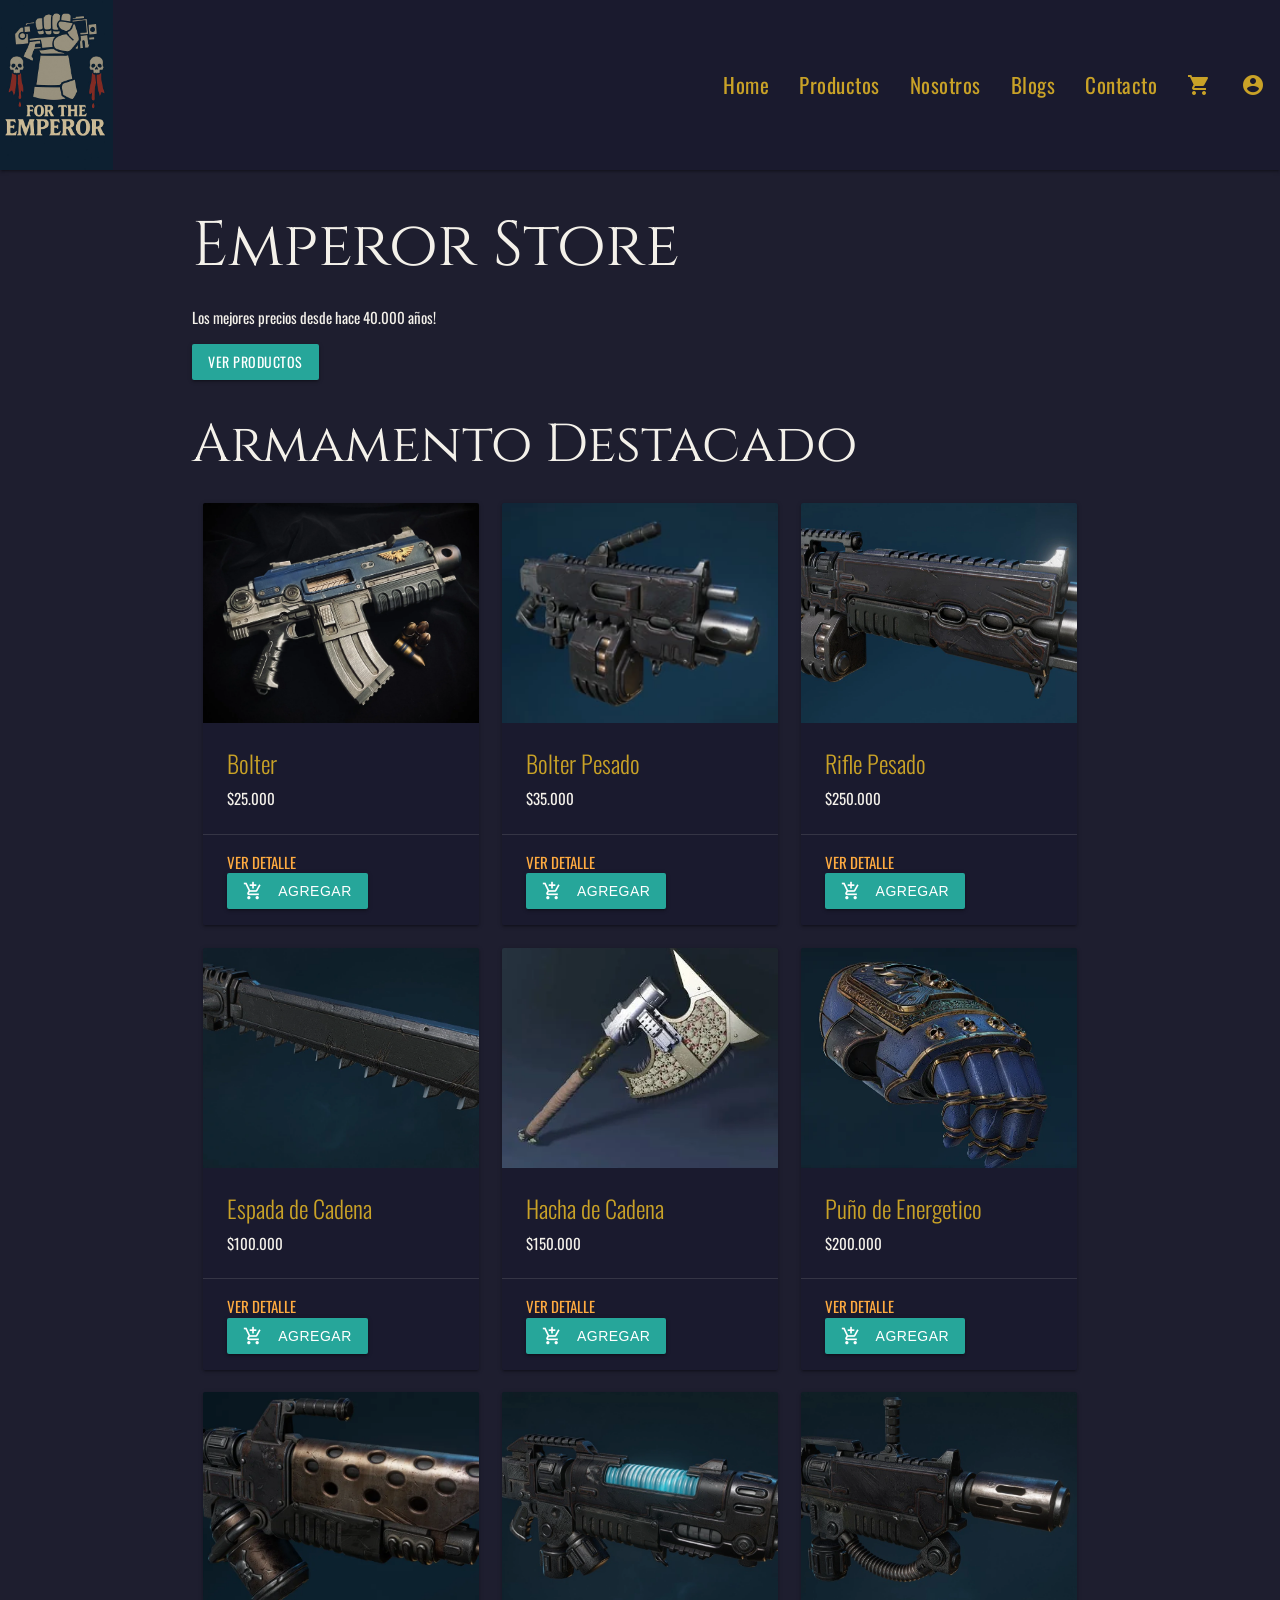
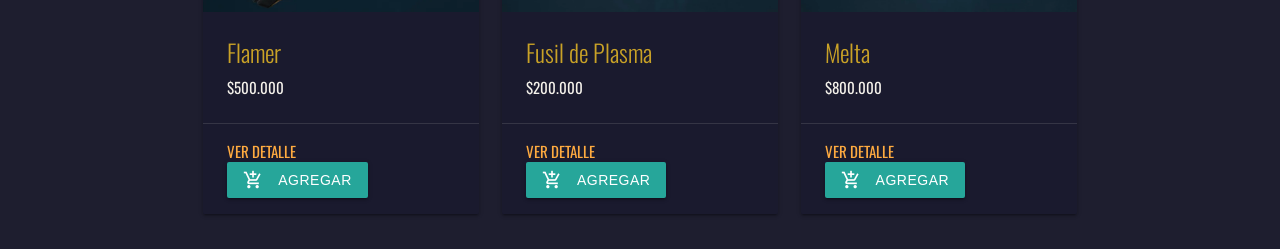
<file: index.html>
<!DOCTYPE html>
<html lang="es">
<head>
    <meta charset="UTF-8">
    <meta name="viewport" content="width=device-width, initial-scale=1.0">
    <title>Emperor Store</title>
    <link rel="stylesheet" href="https://cdnjs.cloudflare.com/ajax/libs/materialize/1.0.0/css/materialize.min.css">
    <link href="https://fonts.googleapis.com/icon?family=Material+Icons" rel="stylesheet">
    <link href="https://fonts.googleapis.com/css2?family=Cinzel:wght@400;700&family=Oswald:wght@400;600&display=swap" rel="stylesheet">
    <link rel="stylesheet" href="estilos/styles.css">
</head>
<body>
    <header>
        <nav>
        <div class="nav-wrapper">
            <a href="index.html" class="brand-logo">
                <img src="img/Logo.jpg" alt="Logo de Emperor Store" class="logo-navbar">
            </a>
            <a href="#" data-target="mobile-nav" class="sidenav-trigger">
                <i class="material-icons">menu</i>
            </a>
            <ul id="nav-mobile" class="right hide-on-med-and-down">
                <li><a href="index.html">Home</a></li>
                <li><a href="productos.html">Productos</a></li>
                <li><a href="nosotros.html">Nosotros</a></li>
                <li><a href="blogs.html">Blogs</a></li>
                <li><a href="contacto.html">Contacto</a></li>
                <li>
                    <a href="carrito.html">
                        <i class="material-icons">shopping_cart</i>
                    </a>
                </li>
                <li id="zona-sesion"><a href="login.html"><i class="material-icons">account_circle</i></a></li>
            </ul>
        </div>
        </nav>
    </header>

    <ul class="sidenav" id="mobile-nav">
        <li><a href="index.html">Home</a></li>
        <li><a href="productos.html">Productos</a></li>
        <li><a href="nosotros.html">Nosotros</a></li>
        <li><a href="blogs.html">Blogs</a></li>
        <li><a href="contacto.html">Contacto</a></li>
        <li><a href="login.html"><i class="material-icons">person</i>Login</a></li>
        <li><a href="carrito.html"><i class="material-icons">shopping_cart</i>Carrito</a></li>
    </ul>

    <main>
        <section class="hero">
            <div class="container">
                <h1>Emperor Store</h1>
                <p>Los mejores precios desde hace 40.000 años!</p>
                <a href="productos.html" class="btn waves-effect waves-light btn-hero">
                    Ver Productos
                </a>
            </div>
        </section>
        <section class="productos-destacados">
            <div class="container">
                <h2>Armamento Destacado</h2>
                <div class="row" id="lista-productos">
                </div>
            </div>
        </section>
    </main>

    <script src="https://cdnjs.cloudflare.com/ajax/libs/materialize/1.0.0/js/materialize.min.js"></script>
    <script src="js/productos.js"></script>
    <script src="js/main.js"></script>
    <script src="js/validaciones.js"></script>
</body>
</html>
</file>
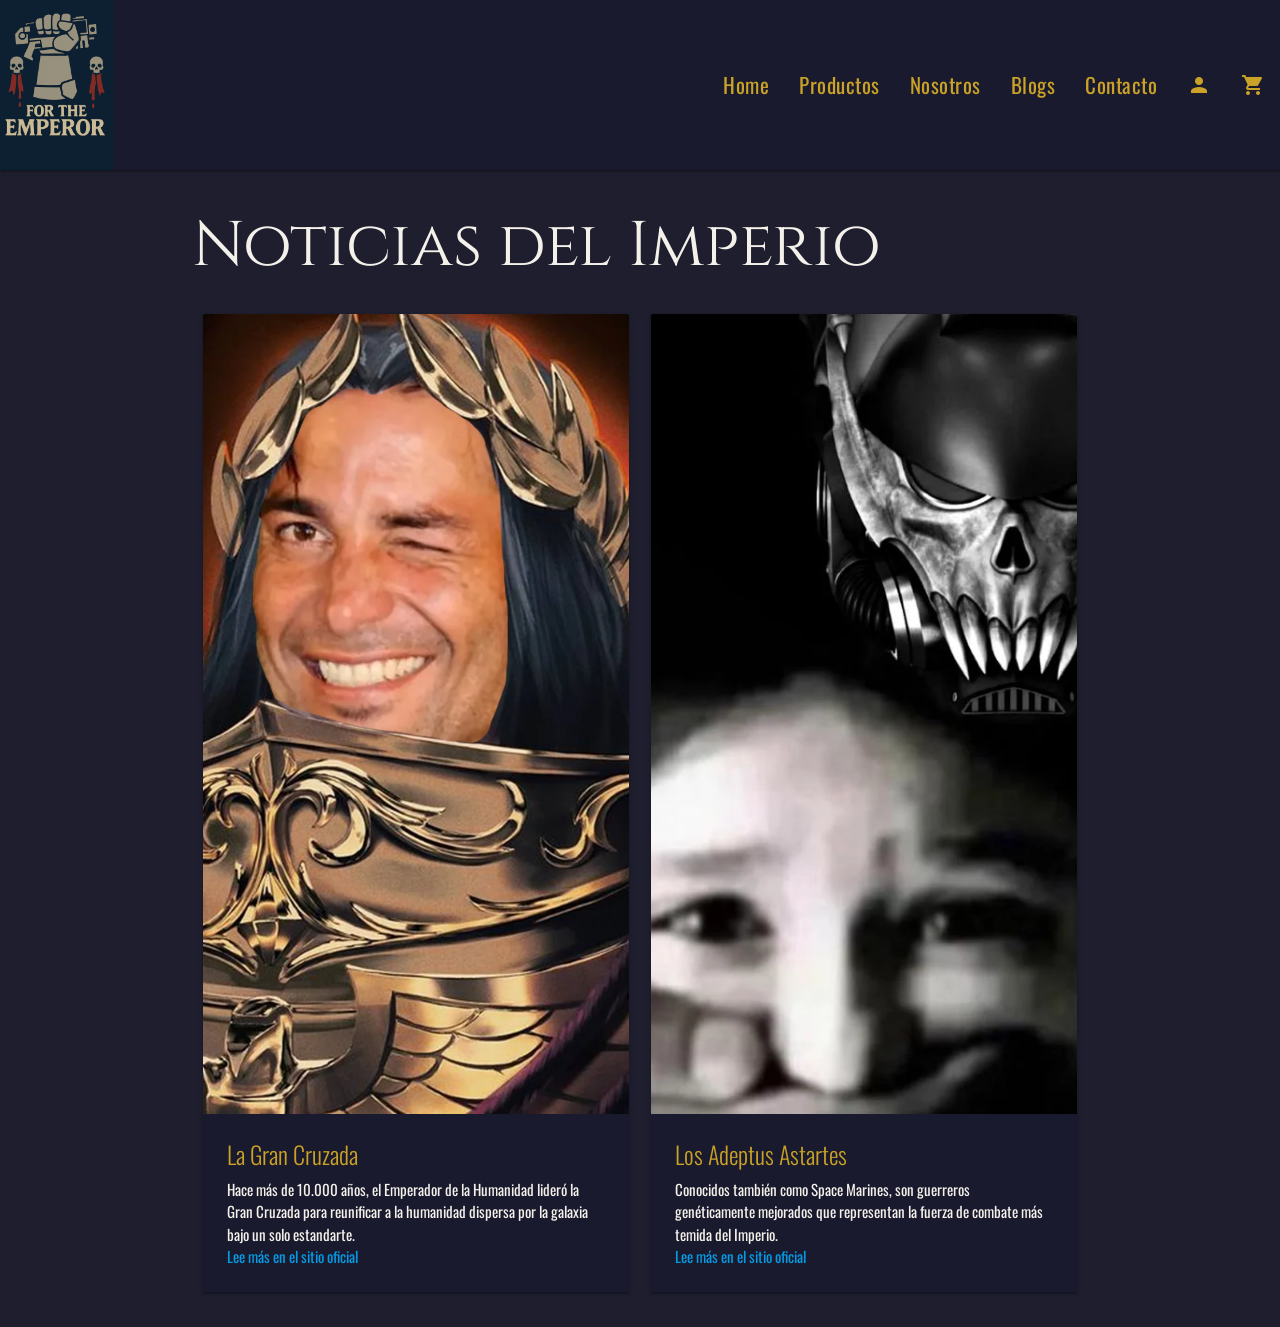
<file: blogs.html>
<!DOCTYPE html>
<html lang="es">
<head>
    <meta charset="UTF-8">
    <meta name="viewport" content="width=device-width, initial-scale=1.0">
    <title>Emperor Store - Blogs</title>
    <link rel="stylesheet" href="https://cdnjs.cloudflare.com/ajax/libs/materialize/1.0.0/css/materialize.min.css">
    <link href="https://fonts.googleapis.com/icon?family=Material+Icons" rel="stylesheet">
    <link href="https://fonts.googleapis.com/css2?family=Cinzel:wght@400;700&family=Oswald:wght@400;600&display=swap" rel="stylesheet">
    <link rel="stylesheet" href="estilos/styles.css">
</head>
<body>
    <header>
        <nav>
        <div class="nav-wrapper">
            <a href="index.html" class="brand-logo">
                <img src="img/Logo.jpg" alt="Logo de Emperor Store" class="logo-navbar">
            </a>
            <a href="#" data-target="mobile-nav" class="sidenav-trigger">
                <i class="material-icons">menu</i>
            </a>
            <ul id="nav-mobile" class="right hide-on-med-and-down">
                <li><a href="index.html">Home</a></li>
                <li><a href="productos.html">Productos</a></li>
                <li><a href="nosotros.html">Nosotros</a></li>
                <li><a href="blogs.html">Blogs</a></li>
                <li><a href="contacto.html">Contacto</a></li>
                <li>
                    <a href="login.html">
                        <i class="material-icons">person</i>
                    </a>
                </li>
                <li>
                    <a href="carrito.html">
                        <i class="material-icons">shopping_cart</i>
                    </a>
                </li>
            </ul>
        </div>
        </nav>
    </header>

    <ul class="sidenav" id="mobile-nav">
        <li><a href="index.html">Home</a></li>
        <li><a href="productos.html">Productos</a></li>
        <li><a href="nosotros.html">Nosotros</a></li>
        <li><a href="blogs.html">Blogs</a></li>
        <li><a href="contacto.html">Contacto</a></li>
        <li><a href="login.html"><i class="material-icons">person</i>Login</a></li>
        <li><a href="carrito.html"><i class="material-icons">shopping_cart</i>Carrito</a></li>
    </ul>

<main>
    <section class="blogs-container">
    <div class="container">
        <h1>Noticias del Imperio</h1>
        <div class="row">

        <div class="col s12 m6">
            <div class="card card-blog">
            <div class="card-image">
                <img src="img/Emperador.webp" alt="La Gran Cruzada">
            </div>
            <div class="card-content">
                <span class="card-title">La Gran Cruzada</span>
                <p>
                Hace más de 10.000 años, el Emperador de la Humanidad lideró la Gran Cruzada
                para reunificar a la humanidad dispersa por la galaxia bajo un solo estandarte.
                </p>
                <a href="https://warhammer40000.com/" target="_blank" rel="noopener noreferrer">
                Lee más en el sitio oficial
                </a>
            </div>
            </div>
        </div>

        <div class="col s12 m6">
            <div class="card card-blog">
            <div class="card-image">
                <img src="img/SHHHH.webp" alt="Los Adeptus Astartes">
            </div>
            <div class="card-content">
                <span class="card-title">Los Adeptus Astartes</span>
                <p>
                Conocidos también como Space Marines, son guerreros genéticamente mejorados
                que representan la fuerza de combate más temida del Imperio.
                </p>
                <a href="https://warhammer40000.com/" target="_blank" rel="noopener noreferrer">
                Lee más en el sitio oficial
                </a>
            </div>
            </div>
        </div>

        </div>
    </div>
    </section>
</main>

    <script src="https://cdnjs.cloudflare.com/ajax/libs/materialize/1.0.0/js/materialize.min.js"></script>
    <script src="js/main.js"></script>
</body>
</html>
</file>
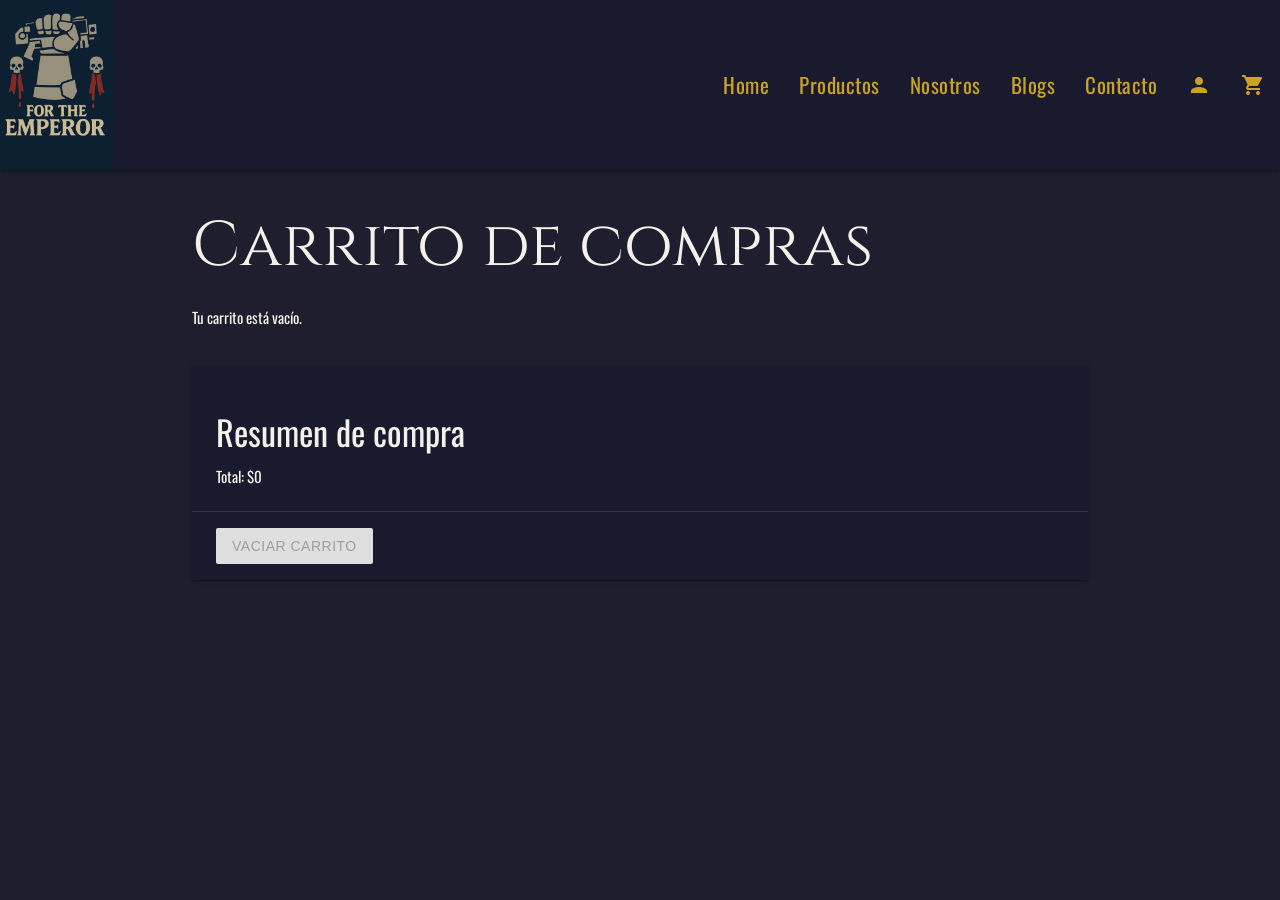
<file: carrito.html>
<!DOCTYPE html>
<html lang="es">
<head>
    <meta charset="UTF-8">
    <meta name="viewport" content="width=device-width, initial-scale=1.0">
    <title>Carrito - Emperor Store</title>
    <link rel="stylesheet" href="https://cdnjs.cloudflare.com/ajax/libs/materialize/1.0.0/css/materialize.min.css">
    <link href="https://fonts.googleapis.com/icon?family=Material+Icons" rel="stylesheet">
    <link href="https://fonts.googleapis.com/css2?family=Cinzel:wght@400;700&family=Oswald:wght@400;600&display=swap" rel="stylesheet">
    <link rel="stylesheet" href="estilos/styles.css">
</head>
<body>
    <header>
        <nav>
        <div class="nav-wrapper">
            <a href="index.html" class="brand-logo">
                <img src="img/Logo.jpg" alt="Logo de Emperor Store" class="logo-navbar">
            </a>
            <a href="#" data-target="mobile-nav" class="sidenav-trigger">
                <i class="material-icons">menu</i>
            </a>
            <ul id="nav-mobile" class="right hide-on-med-and-down">
                <li><a href="index.html">Home</a></li>
                <li><a href="productos.html">Productos</a></li>
                <li><a href="nosotros.html">Nosotros</a></li>
                <li><a href="blogs.html">Blogs</a></li>
                <li><a href="contacto.html">Contacto</a></li>
                <li>
                    <a href="login.html">
                        <i class="material-icons">person</i>
                    </a>
                </li>
                <li>
                    <a href="carrito.html">
                        <i class="material-icons">shopping_cart</i>
                    </a>
                </li>
            </ul>
        </div>
    </nav>
</header>
<ul class="sidenav" id="mobile-nav">
    <li><a href="index.html">Home</a></li>
    <li><a href="productos.html">Productos</a></li>
    <li><a href="nosotros.html">Nosotros</a></li>
    <li><a href="blogs.html">Blogs</a></li>
    <li><a href="contacto.html">Contacto</a></li>
    <li>
        <a href="login.html">
            <i class="material-icons">person</i>
            Login
        </a>
    </li>
    <li>
        <a href="carrito.html">
            <i class="material-icons">shopping_cart</i>
            Carrito
        </a>
    </li>

</ul>
    <main class = "container">
        <h1>Carrito de compras</h1> 
            <div id="carrito-contenido">
                <p>Tu carrito está vacío.</p>
            </div>
            <section class="section">
                <div class="card">
                    <div class="card-content">
                        <h4>Resumen de compra</h4>
                        <p>
                            Total:
                            $<span id="total">0</span>
                        </p>
                    </div>
                    <div class="card-action">
                        <button class="btn red" id="vaciar-carrito">
                            Vaciar carrito
                        </button>
                    </div>
                </div>
            </section>
    </main>
    <script src="https://cdnjs.cloudflare.com/ajax/libs/materialize/1.0.0/js/materialize.min.js"></script>
    <script src="js/main.js"></script>
    <script src="js/carrito.js"></script>
</body>
</html>
</file>
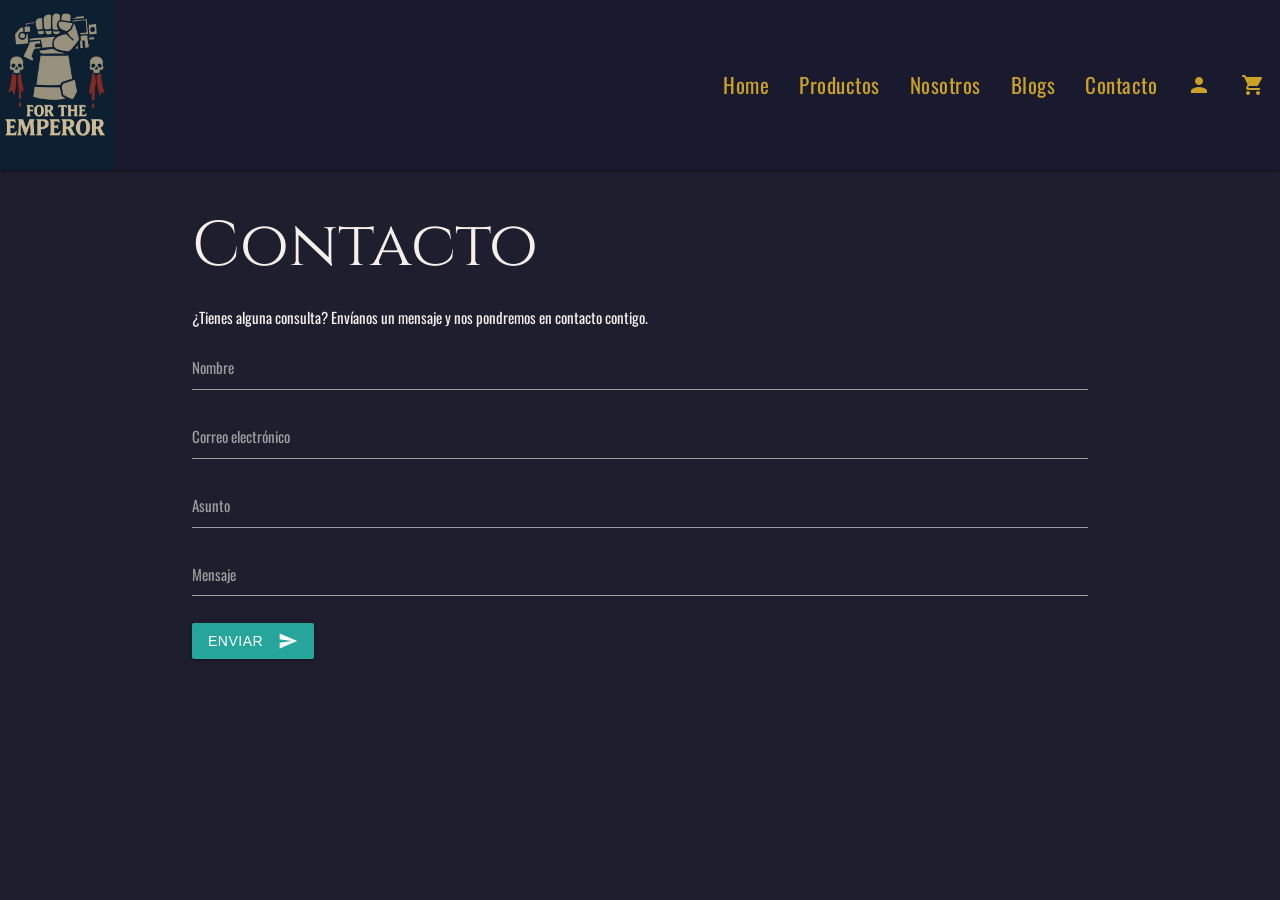
<file: contacto.html>
<!DOCTYPE html>
<html lang="es">
<head>
    <meta charset="UTF-8">
    <meta name="viewport" content="width=device-width, initial-scale=1.0">
    <title>Contacto - Emperor Store</title>
    <link rel="stylesheet" href="https://cdnjs.cloudflare.com/ajax/libs/materialize/1.0.0/css/materialize.min.css">
    <link href="https://fonts.googleapis.com/icon?family=Material+Icons" rel="stylesheet">
    <link href="https://fonts.googleapis.com/css2?family=Cinzel:wght@400;700&family=Oswald:wght@400;600&display=swap" rel="stylesheet">
    <link rel="stylesheet" href="estilos/styles.css">
</head>
<body>
    <header>
        <nav>
            <div class="nav-wrapper">
                <a href="index.html" class="brand-logo">
                    <img src="img/Logo.jpg"
                        alt="Logo de Emperor Store"
                        class="logo-navbar">
                </a>
                <a href="#"
                    data-target="mobile-nav"
                    class="sidenav-trigger">
                    <i class="material-icons">menu</i>
                </a>
                <ul id="nav-mobile"
                    class="right hide-on-med-and-down">
                    <li><a href="index.html">Home</a></li>
                    <li><a href="productos.html">Productos</a></li>
                    <li><a href="nosotros.html">Nosotros</a></li>
                    <li><a href="blogs.html">Blogs</a></li>
                    <li><a href="contacto.html">Contacto</a></li>
                    <li>
                        <a href="login.html">
                            <i class="material-icons">person</i>
                        </a>
                    </li>
                    <li>
                        <a href="carrito.html">
                            <i class="material-icons">shopping_cart</i>
                        </a>
                    </li>
                </ul>
            </div>
        </nav>
    </header>
    <ul class="sidenav" id="mobile-nav">
        <li><a href="index.html">Home</a></li>
        <li><a href="productos.html">Productos</a></li>
        <li><a href="nosotros.html">Nosotros</a></li>
        <li><a href="blogs.html">Blogs</a></li>
        <li><a href="contacto.html">Contacto</a></li>
        <li>
            <a href="login.html">
                <i class="material-icons">person</i>
                Login
            </a>
        </li>
        <li>
            <a href="carrito.html">
                <i class="material-icons">shopping_cart</i>
                Carrito
            </a>
        </li>
    </ul>
    <main class="container contacto-section">
        <h1>Contacto</h1>
        <p>
            ¿Tienes alguna consulta? Envíanos un mensaje y nos pondremos
            en contacto contigo.
        </p>
        <form id="form-contacto" class="contacto-card">
            <div class="input-field">
                <input id="nombre" type="text" required>
                <label for="nombre">Nombre</label>
            </div>
            <div class="input-field">
                <input id="correo" type="email" required>
                <label for="correo">Correo electrónico</label>
            </div>
            <div class="input-field">
                <input id="asunto" type="text" required>
                <label for="asunto">Asunto</label>
            </div>
            <div class="input-field">
                <textarea id="mensaje" class="materialize-textarea" required></textarea>
                <label for="mensaje">Mensaje</label>
            </div>
            <button
                class="btn waves-effect waves-light"
                type="submit">
                Enviar
                <i class="material-icons right">send</i>
            </button>
        </form>
    </main>
    <script
        src="https://cdnjs.cloudflare.com/ajax/libs/materialize/1.0.0/js/materialize.min.js">
    </script>
    <script src="js/main.js"></script>
    <script src="js/contacto.js"></script>
</body>
</html>
</file>
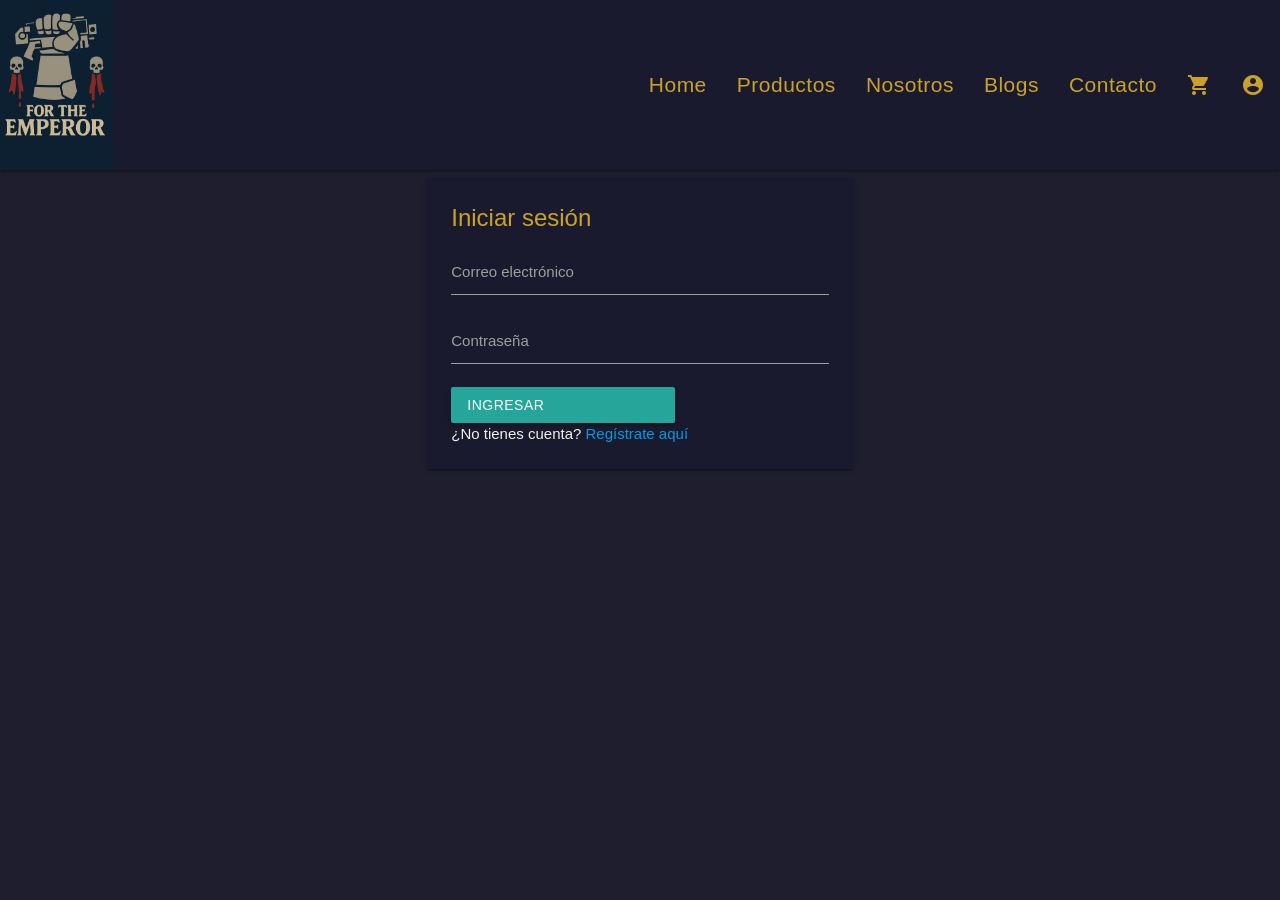
<file: login.html>
<!DOCTYPE html>
<html lang="es">
<head>
    <meta charset="UTF-8">
    <meta name="viewport" content="width=device-width, initial-scale=1.0">
    <title>Iniciar sesión - Emperor Store</title>
    <link rel="stylesheet" href="https://cdnjs.cloudflare.com/ajax/libs/materialize/1.0.0/css/materialize.min.css">
    <link href="https://fonts.googleapis.com/icon?family=Material+Icons" rel="stylesheet">
    <link rel="stylesheet" href="estilos/styles.css">
</head>
<body>
    <header>
        <nav>
        <div class="nav-wrapper">
            <a href="index.html" class="brand-logo">
                <img src="img/Logo.jpg" alt="Logo de Emperor Store" class="logo-navbar">
            </a>
            <ul id="nav-mobile" class="right hide-on-med-and-down">
                <li><a href="index.html">Home</a></li>
                <li><a href="productos.html">Productos</a></li>
                <li><a href="nosotros.html">Nosotros</a></li>
                <li><a href="blogs.html">Blogs</a></li>
                <li><a href="contacto.html">Contacto</a></li>
                <li><a href="carrito.html"><i class="material-icons">shopping_cart</i></a></li>
                <li id="zona-sesion"><a href="login.html"><i class="material-icons">account_circle</i></a></li>
            </ul>
        </div>
        </nav>
    </header>

    <main>
        <section class="auth-section">
            <div class="container">
                <div class="row">
                    <div class="col s12 m8 offset-m2 l6 offset-l3">
                        <div class="card auth-card">
                            <div class="card-content">
                                <span class="card-title">Iniciar sesión</span>
                                <p id="mensaje-login" class="mensaje-error"></p>

                                <form id="form-login">
                                    <div class="input-field">
                                        <input id="login-email" type="email" required>
                                        <label for="login-email">Correo electrónico</label>
                                    </div>

                                    <div class="input-field">
                                        <input id="login-password" type="password" required>
                                        <label for="login-password">Contraseña</label>
                                    </div>

                                    <button type="submit" class="btn waves-effect waves-light auth-btn">
                                        Ingresar
                                        <i class="material-icons right">login</i>
                                    </button>
                                </form>

                                <p class="auth-link">
                                    ¿No tienes cuenta? <a href="registro.html">Regístrate aquí</a>
                                </p>
                            </div>
                        </div>
                    </div>
                </div>
            </div>
        </section>
    </main>

    <script src="https://cdnjs.cloudflare.com/ajax/libs/materialize/1.0.0/js/materialize.min.js"></script>
    <script src="js/validaciones.js"></script>
</body>
</html>
</file>
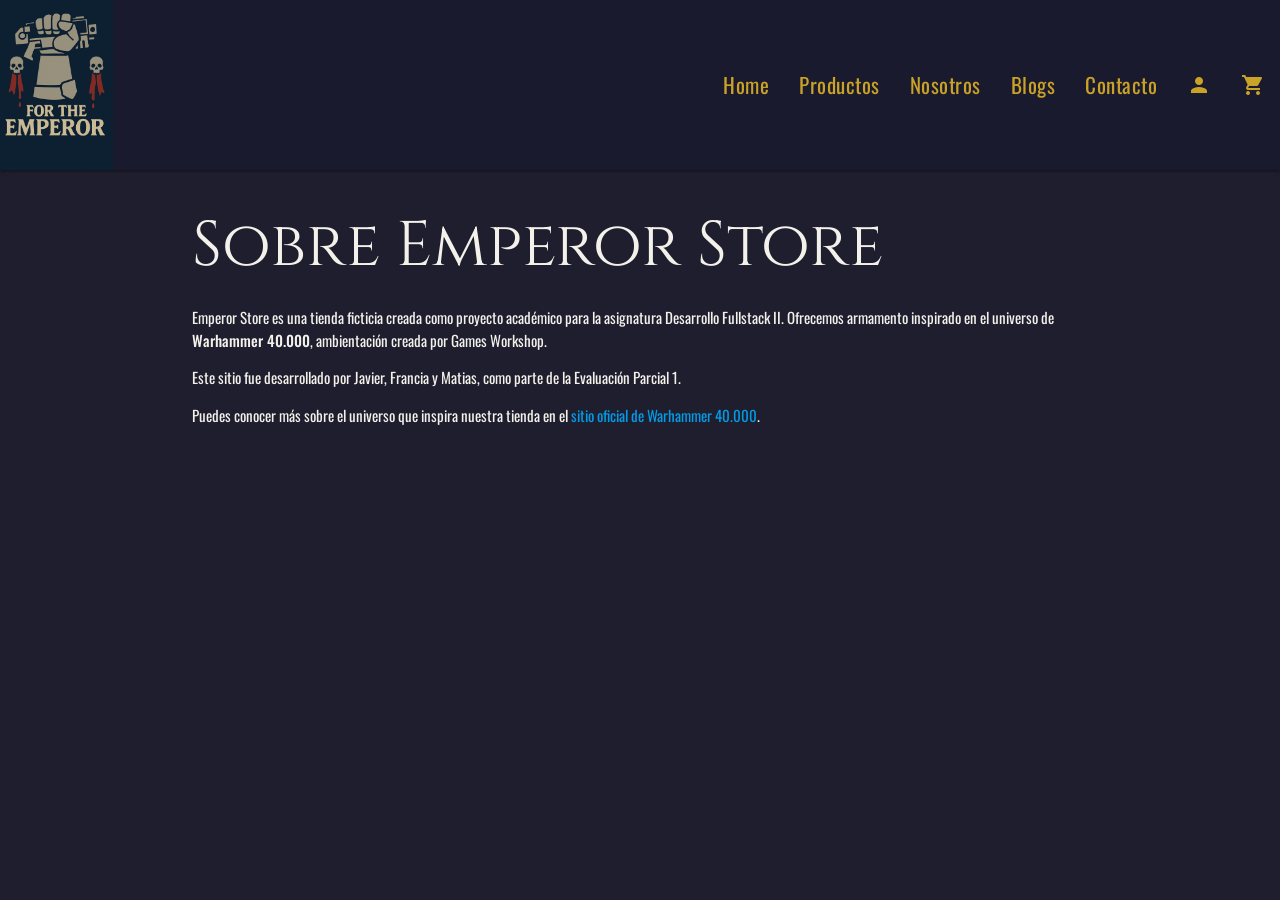
<file: nosotros.html>
<!DOCTYPE html>
<html lang="es">
<head>
    <meta charset="UTF-8">
    <meta name="viewport" content="width=device-width, initial-scale=1.0">
    <title>Emperor Store - Nosotros</title>
    <link rel="stylesheet" href="https://cdnjs.cloudflare.com/ajax/libs/materialize/1.0.0/css/materialize.min.css">
    <link href="https://fonts.googleapis.com/icon?family=Material+Icons" rel="stylesheet">
    <link href="https://fonts.googleapis.com/css2?family=Cinzel:wght@400;700&family=Oswald:wght@400;600&display=swap" rel="stylesheet">
    <link rel="stylesheet" href="estilos/styles.css">
</head>
<body>
    <header>
        <nav>
        <div class="nav-wrapper">
            <a href="index.html" class="brand-logo">
                <img src="img/Logo.jpg" alt="Logo de Emperor Store" class="logo-navbar">
            </a>
            <a href="#" data-target="mobile-nav" class="sidenav-trigger">
                <i class="material-icons">menu</i>
            </a>
            <ul id="nav-mobile" class="right hide-on-med-and-down">
                <li><a href="index.html">Home</a></li>
                <li><a href="productos.html">Productos</a></li>
                <li><a href="nosotros.html">Nosotros</a></li>
                <li><a href="blogs.html">Blogs</a></li>
                <li><a href="contacto.html">Contacto</a></li>
                <li>
                    <a href="login.html">
                        <i class="material-icons">person</i>
                    </a>
                </li>
                <li>
                    <a href="carrito.html">
                        <i class="material-icons">shopping_cart</i>
                    </a>
                </li>
            </ul>
        </div>
        </nav>
    </header>

    <ul class="sidenav" id="mobile-nav">
        <li><a href="index.html">Home</a></li>
        <li><a href="productos.html">Productos</a></li>
        <li><a href="nosotros.html">Nosotros</a></li>
        <li><a href="blogs.html">Blogs</a></li>
        <li><a href="contacto.html">Contacto</a></li>
        <li><a href="login.html"><i class="material-icons">person</i>Login</a></li>
        <li><a href="carrito.html"><i class="material-icons">shopping_cart</i>Carrito</a></li>
    </ul>

<main>
    <section class="nosotros-container">
    <div class="container">
        <h1>Sobre Emperor Store</h1>
        <p>
        Emperor Store es una tienda ficticia creada como proyecto académico para la asignatura
        Desarrollo Fullstack II. Ofrecemos armamento inspirado en el universo de
        <strong>Warhammer 40.000</strong>, ambientación creada por Games Workshop.
        </p>
        <p>
        Este sitio fue desarrollado por Javier, Francia y Matias, como parte de la Evaluación Parcial 1.
        </p>
        <p>
        Puedes conocer más sobre el universo que inspira nuestra tienda en el
        <a href="https://warhammer40000.com/" target="_blank" rel="noopener noreferrer">sitio oficial de Warhammer 40.000</a>.
        </p>
    </div>
    </section>
</main>

    <script src="https://cdnjs.cloudflare.com/ajax/libs/materialize/1.0.0/js/materialize.min.js"></script>
    <script src="js/main.js"></script>
</body>
</html>
</file>
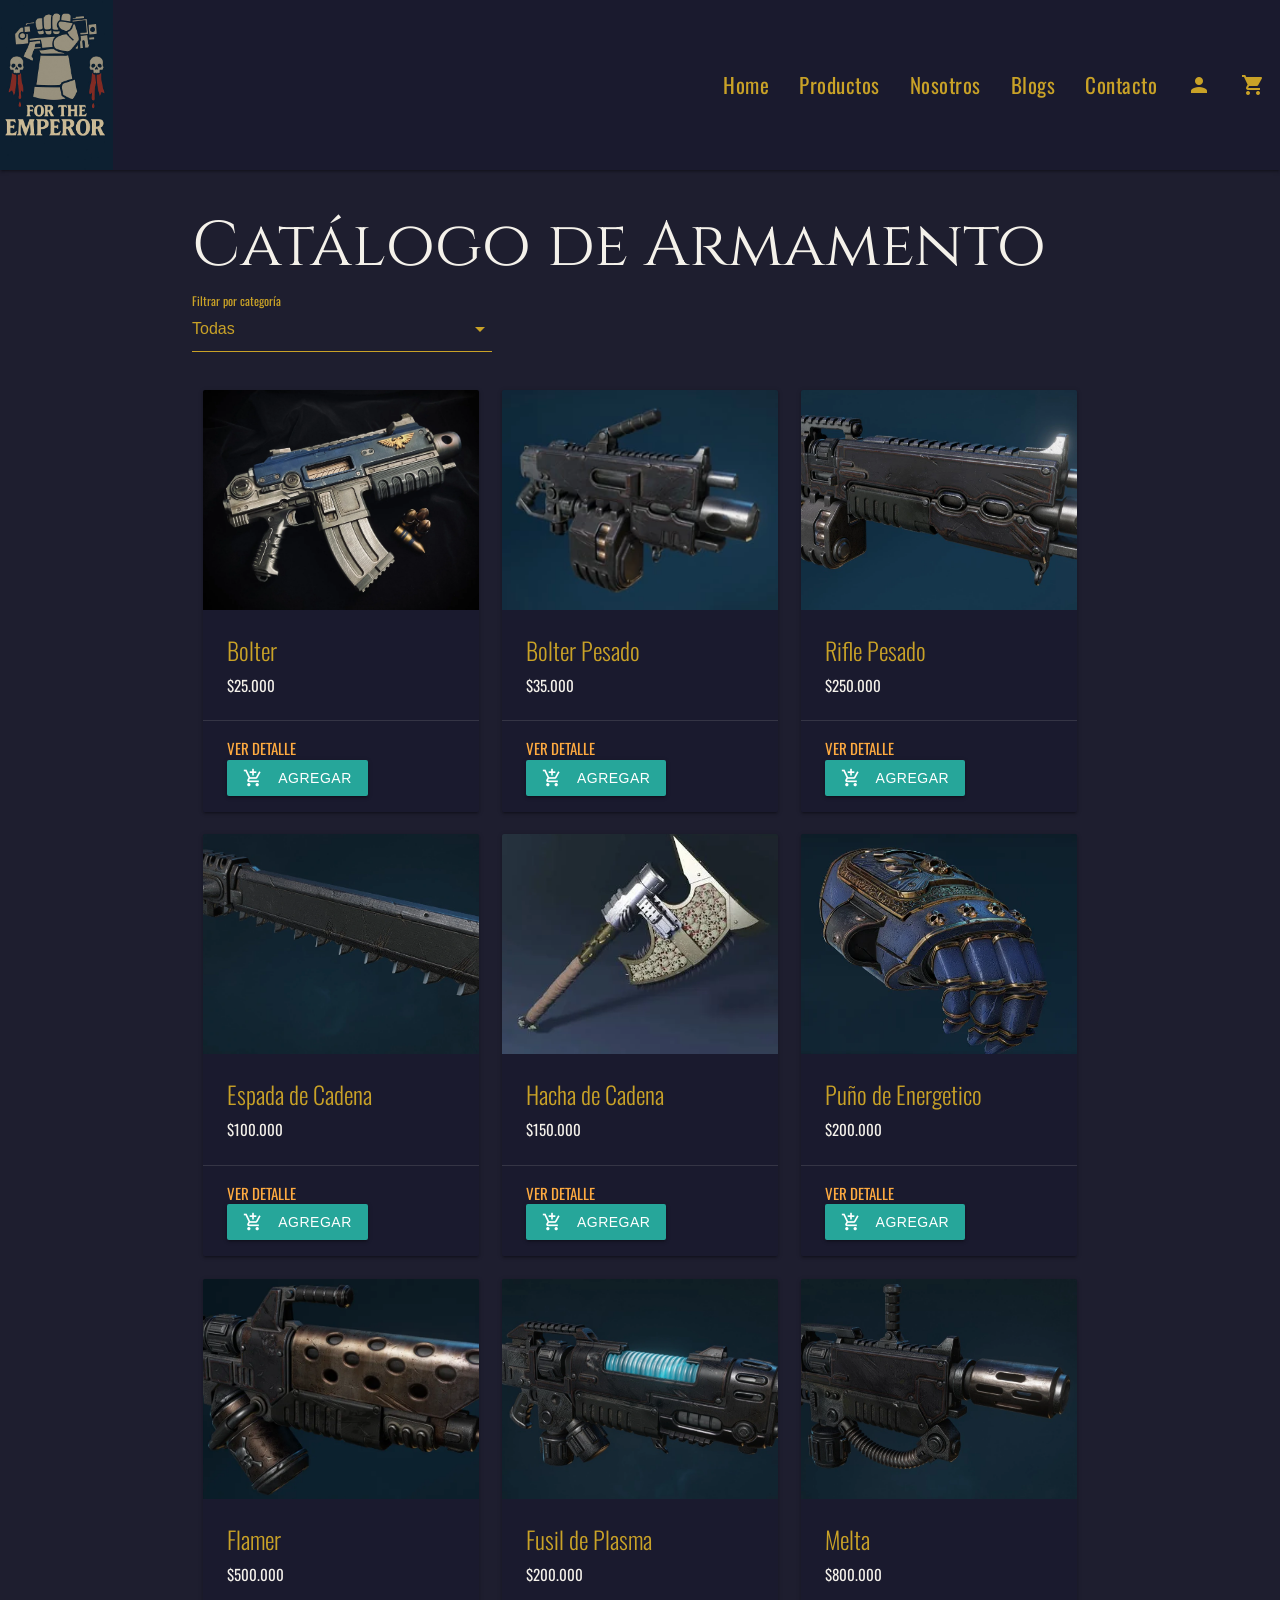
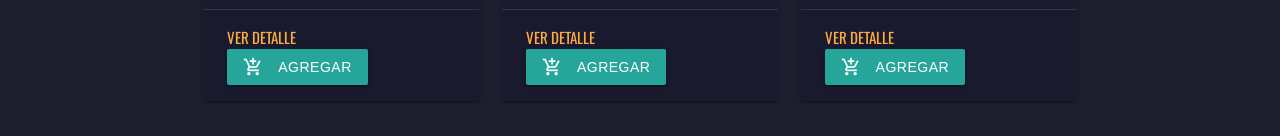
<file: productos.html>
<!DOCTYPE html>
<html lang="es">
<head>
    <meta charset="UTF-8">
    <meta name="viewport" content="width=device-width, initial-scale=1.0">
    <title>Emperor Store - Productos</title>
    <link rel="stylesheet" href="https://cdnjs.cloudflare.com/ajax/libs/materialize/1.0.0/css/materialize.min.css">
    <link href="https://fonts.googleapis.com/icon?family=Material+Icons" rel="stylesheet">
    <link href="https://fonts.googleapis.com/css2?family=Cinzel:wght@400;700&family=Oswald:wght@400;600&display=swap" rel="stylesheet">
    <link rel="stylesheet" href="estilos/styles.css">
</head>
<body>
    <header>
        <nav>
        <div class="nav-wrapper">
            <a href="index.html" class="brand-logo">
                <img src="img/Logo.jpg" alt="Logo de Emperor Store" class="logo-navbar">
            </a>
            <a href="#" data-target="mobile-nav" class="sidenav-trigger">
                <i class="material-icons">menu</i>
            </a>
            <ul id="nav-mobile" class="right hide-on-med-and-down">
                <li><a href="index.html">Home</a></li>
                <li><a href="productos.html">Productos</a></li>
                <li><a href="nosotros.html">Nosotros</a></li>
                <li><a href="blogs.html">Blogs</a></li>
                <li><a href="contacto.html">Contacto</a></li>
                <li>
                    <a href="login.html">
                        <i class="material-icons">person</i>
                    </a>
                </li>
                <li>
                    <a href="carrito.html">
                        <i class="material-icons">shopping_cart</i>
                    </a>
                </li>
            </ul>
        </div>
        </nav>
    </header>

    <ul class="sidenav" id="mobile-nav">
        <li><a href="index.html">Home</a></li>
        <li><a href="productos.html">Productos</a></li>
        <li><a href="nosotros.html">Nosotros</a></li>
        <li><a href="blogs.html">Blogs</a></li>
        <li><a href="contacto.html">Contacto</a></li>
        <li><a href="login.html"><i class="material-icons">person</i>Login</a></li>
        <li><a href="carrito.html"><i class="material-icons">shopping_cart</i>Carrito</a></li>
    </ul>

    <main>
    <section class="productos-container">
    <div class="container">
        <h1>Catálogo de Armamento</h1>

        <div class="filtros">
            <div class="input-field">
            <select id="filtro-categoria">
                <option value="todas" selected>Todas</option>
                <option value="Armas de Fuego">Armas de Fuego</option>
                <option value="Armas cuerpo a cuerpo">Cuerpo a Cuerpo</option>
                <option value="Armas de Apoyo">Armas de Apoyo</option>
            </select>
            <label>Filtrar por categoría</label>
            </div>
        </div>
        <div class="row" id="lista-productos">
        </div>
    </div>
    </section>
</main>

    <script src="https://cdnjs.cloudflare.com/ajax/libs/materialize/1.0.0/js/materialize.min.js"></script>
    <script src="js/productos.js"></script>
    <script src="js/main.js"></script>
</body>
</html>
</file>
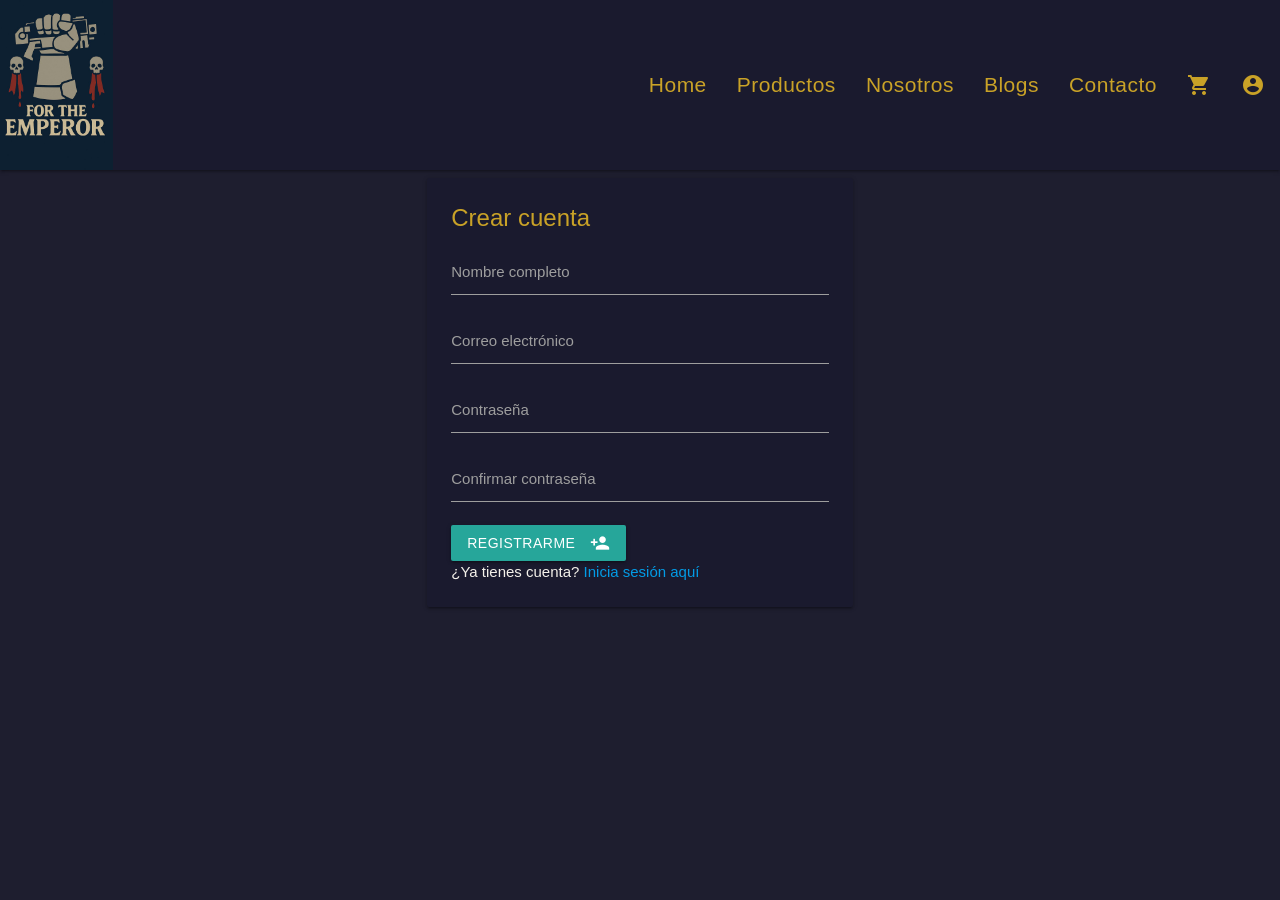
<file: registro.html>
<!DOCTYPE html>
<html lang="es">
<head>
    <meta charset="UTF-8">
    <meta name="viewport" content="width=device-width, initial-scale=1.0">
    <title>Crear cuenta - Emperor Store</title>
    <link rel="stylesheet" href="https://cdnjs.cloudflare.com/ajax/libs/materialize/1.0.0/css/materialize.min.css">
    <link href="https://fonts.googleapis.com/icon?family=Material+Icons" rel="stylesheet">
    <link rel="stylesheet" href="estilos/styles.css">
</head>
<body>
    <header>
        <nav>
        <div class="nav-wrapper">
            <a href="index.html" class="brand-logo">
                <img src="img/Logo.jpg" alt="Logo de Emperor Store" class="logo-navbar">
            </a>
            <ul id="nav-mobile" class="right hide-on-med-and-down">
                <li><a href="index.html">Home</a></li>
                <li><a href="productos.html">Productos</a></li>
                <li><a href="nosotros.html">Nosotros</a></li>
                <li><a href="blogs.html">Blogs</a></li>
                <li><a href="contacto.html">Contacto</a></li>
                <li><a href="carrito.html"><i class="material-icons">shopping_cart</i></a></li>
                <li id="zona-sesion"><a href="login.html"><i class="material-icons">account_circle</i></a></li>
            </ul>
        </div>
        </nav>
    </header>

    <main>
        <section class="auth-section">
            <div class="container">
                <div class="row">
                    <div class="col s12 m8 offset-m2 l6 offset-l3">
                        <div class="card auth-card">
                            <div class="card-content">
                                <span class="card-title">Crear cuenta</span>
                                <p id="mensaje-registro" class="mensaje-error"></p>

                                <form id="form-registro">
                                    <div class="input-field">
                                        <input id="registro-nombre" type="text" required>
                                        <label for="registro-nombre">Nombre completo</label>
                                    </div>

                                    <div class="input-field">
                                        <input id="registro-email" type="email" required>
                                        <label for="registro-email">Correo electrónico</label>
                                    </div>

                                    <div class="input-field">
                                        <input id="registro-password" type="password" required>
                                        <label for="registro-password">Contraseña</label>
                                    </div>

                                    <div class="input-field">
                                        <input id="registro-password2" type="password" required>
                                        <label for="registro-password2">Confirmar contraseña</label>
                                    </div>

                                    <button type="submit" class="btn waves-effect waves-light auth-btn">
                                        Registrarme
                                        <i class="material-icons right">person_add</i>
                                    </button>
                                </form>

                                <p class="auth-link">
                                    ¿Ya tienes cuenta? <a href="login.html">Inicia sesión aquí</a>
                                </p>
                            </div>
                        </div>
                    </div>
                </div>
            </div>
        </section>
    </main>

    <script src="https://cdnjs.cloudflare.com/ajax/libs/materialize/1.0.0/js/materialize.min.js"></script>
    <script src="js/validaciones.js"></script>
</body>
</html>
</file>
<file: estilos/styles.css>
.logo-navbar {
    height: 100%;
    max-height: 170px;
    width: auto;
}

.imagen-detalle {
    width: 100%;
    max-width: 500px;
    height: auto;
    display: block;
}

:root {
    --color-fondo-oscuro: #1a1a2e;
    --color-fondo-claro: #1e1e2f;
    --color-dorado: #c9a227;
    --color-rojo-sangre: #8a0303;
    --color-texto: #f4f1ea;
}

body {
    background-color: var(--color-fondo-claro);
    color: var(--color-texto);
}

nav {
    background-color: var(--color-fondo-oscuro) !important;
    height: 170px !important;
}

nav a {
    color: var(--color-dorado) !important;
}

.card {
    background-color: var(--color-fondo-oscuro);
    color: var(--color-texto);
}

.card .card-title {
    color: var(--color-dorado);
}

body {
    background-color: var(--color-fondo-claro);
    color: var(--color-texto);
    font-family: 'Oswald', sans-serif;
}

h1, h2, h3, .brand-logo {
    font-family: 'Cinzel', serif;
}

.card-image {
    height: 220px;
    overflow: hidden;
}

.card-image img {
    width: 100%;
    height: 100%;
    object-fit: cover;
}

.card-blog .card-image {
    height: 800px;
}

input[type="number"] {
    color: var(--color-dorado);
}

nav ul a {
    font-size: 1.4rem;
    font-family: 'Oswald', sans-serif;
    letter-spacing: 0.5px;
    display: flex;
    align-items: center;
    height: 100%;
}

nav ul#nav-mobile {
    height: 100%;
    display: flex;
    align-items: center;
}

/* El texto de la opción seleccionada */
.filtros .select-wrapper input.select-dropdown {
    color: var(--color-dorado);
    border-bottom: 1px solid var(--color-dorado);
}

/* La flechita del dropdown */
.filtros .select-wrapper .caret {
    fill: var(--color-dorado);
}

/* La línea que se resalta al hacer foco (reemplaza el turquesa) */
.filtros .select-wrapper input.select-dropdown:focus {
    border-bottom: 1px solid var(--color-dorado);
    box-shadow: 0 1px 0 0 var(--color-dorado);
}

/* El label "Filtrar por categoría" */
.filtros label {
    color: var(--color-dorado) !important;
}

/* El fondo y texto de las opciones desplegadas */
.dropdown-content {
    background-color: var(--color-fondo-oscuro);
}

.dropdown-content li > a,
.dropdown-content li > span {
    color: var(--color-dorado);
}

.dropdown-content li.selected {
    background-color: var(--color-fondo-claro);
}

.dropdown-content li:hover {
    background-color: var(--color-rojo-sangre);
}

.filtros {
    max-width: 300px;
    margin-bottom: 30px;
}
</file>
